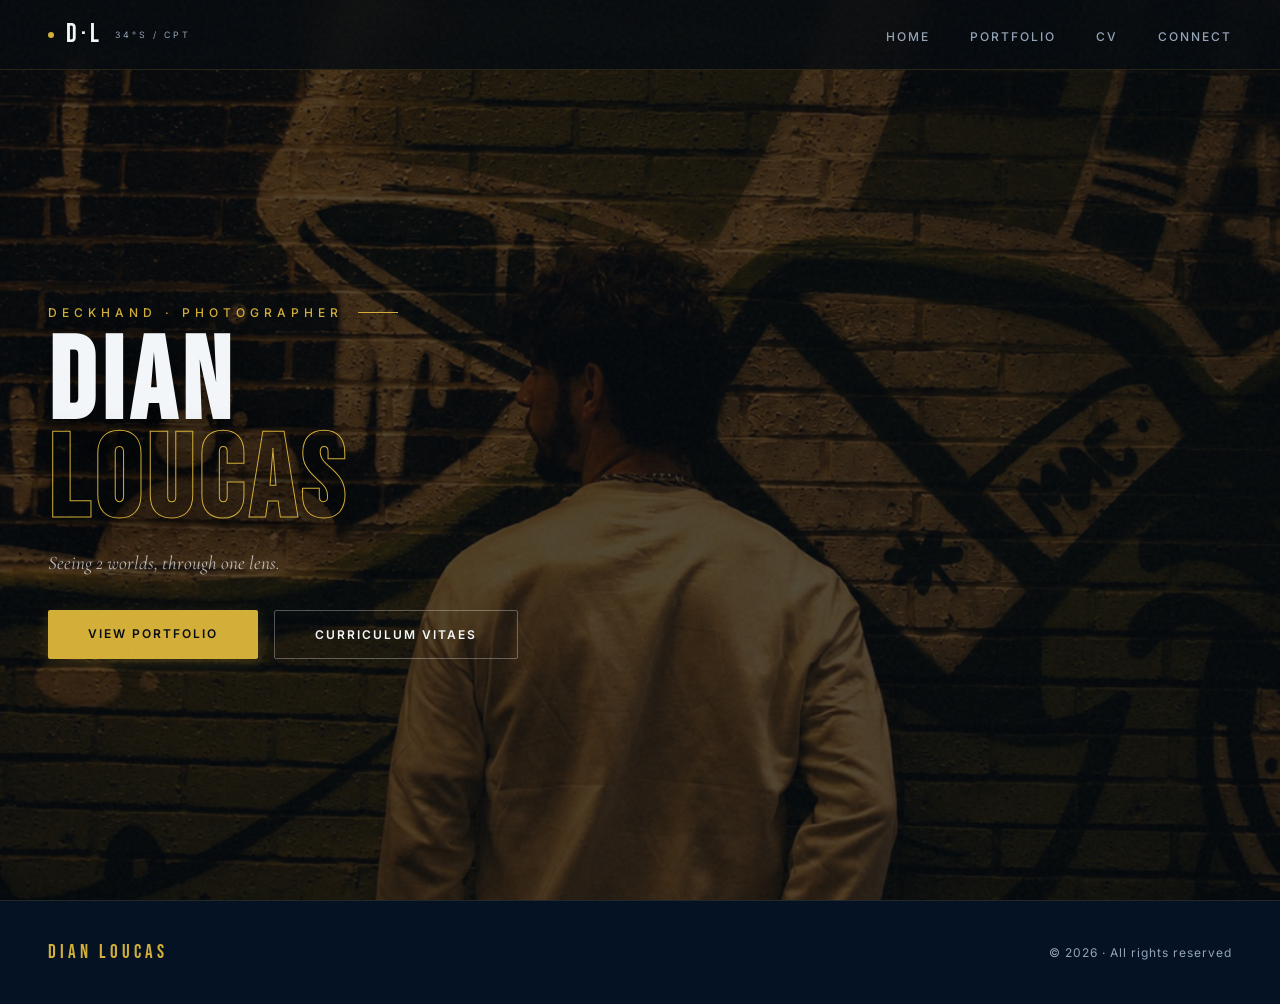
<file: index.html>
<!DOCTYPE html>
<html lang="en">
   <head>
      <meta charset="UTF-8" />
      <meta name="viewport" content="width=device-width, initial-scale=1.0" />
      <meta name="description" content="Official website of Dian Loucas. South African deckhand and photographer specializing in capturing life at sea and visual storytelling." />
      <meta name="keywords" content="Dian Loucas, Dian Loucas photographer, Dian Loucas deckhand, Cape Town photographer" />
      <meta name="robots" content="index, follow" />
      <title>Dian Loucas | Deckhand & Photographer</title>
      <link
         href="https://fonts.googleapis.com/css2?family=Bebas+Neue&family=Cormorant+Garamond:ital,wght@0,300;0,400;0,600;1,300;1,400&family=Inter:wght@300;400;500;600&display=swap"
         rel="stylesheet"
      />
      <link rel="stylesheet" href="css/styles.css" />
   </head>
   <body>
      <nav>
         <a
            href="index.html"
            class="nav-name"
            style="display: inline-flex; align-items: center; gap: 12px"
         >
            D·L
            <span
               style="
                  font-family: 'Inter', sans-serif;
                  font-size: 0.55rem;
                  letter-spacing: 3px;
                  color: var(--text-light);
                  font-weight: 400;
               "
               >34°S / CPT</span
            >
         </a>
         
         <ul class="nav-links desktop-nav">
            <li><a href="index.html" class="nav-btn">Home</a></li>
            <li><a href="portfolio.html" class="nav-btn">Portfolio</a></li>
            <li><a href="cv.html" class="nav-btn">CV</a></li>
            <li><a href="connect.html" class="nav-btn">Connect</a></li>
         </ul>

         <button class="hamburger" aria-label="Toggle Navigation" aria-expanded="false">
            <span class="bar"></span>
            <span class="bar"></span>
            <span class="bar"></span>
         </button>
      </nav>

      <div class="mobile-nav-panel">
         <ul class="mobile-links">
            <li><a href="index.html">Home</a></li>
            <li><a href="portfolio.html">Portfolio</a></li>
            <li><a href="cv.html">CV</a></li>
            <li><a href="connect.html">Connect</a></li>
         </ul>
      </div>

      <section class="hero" id="home">
         <img
            class="hero-bg"
            src="images/HeroBG.jpg"
            alt=""
            aria-hidden="true"
         />

         <div class="hero-overlay"></div>

         <div class="hero-wrapper">
            <div class="hero-content">
               <p class="hero-eyebrow">Deckhand · Photographer</p>
               <h1 class="hero-name">DIAN<br /><span>LOUCAS</span></h1>
               <p class="hero-tagline">Seeing 2 worlds, through one lens.</p>
               <div class="hero-cta-row">
                  <a href="portfolio.html" class="btn btn-primary">View Portfolio</a>
                  <a href="cv.html" class="btn btn-outline">Curriculum Vitaes</a>
               </div>
            </div>
         </div>
      </section>

      <footer>
         <span class="footer-name">DIAN LOUCAS</span>
         <span class="footer-copy">© 2026 · All rights reserved</span>
      </footer>

      <script src="js/main.js"></script>
   </body>
</html>
</file>
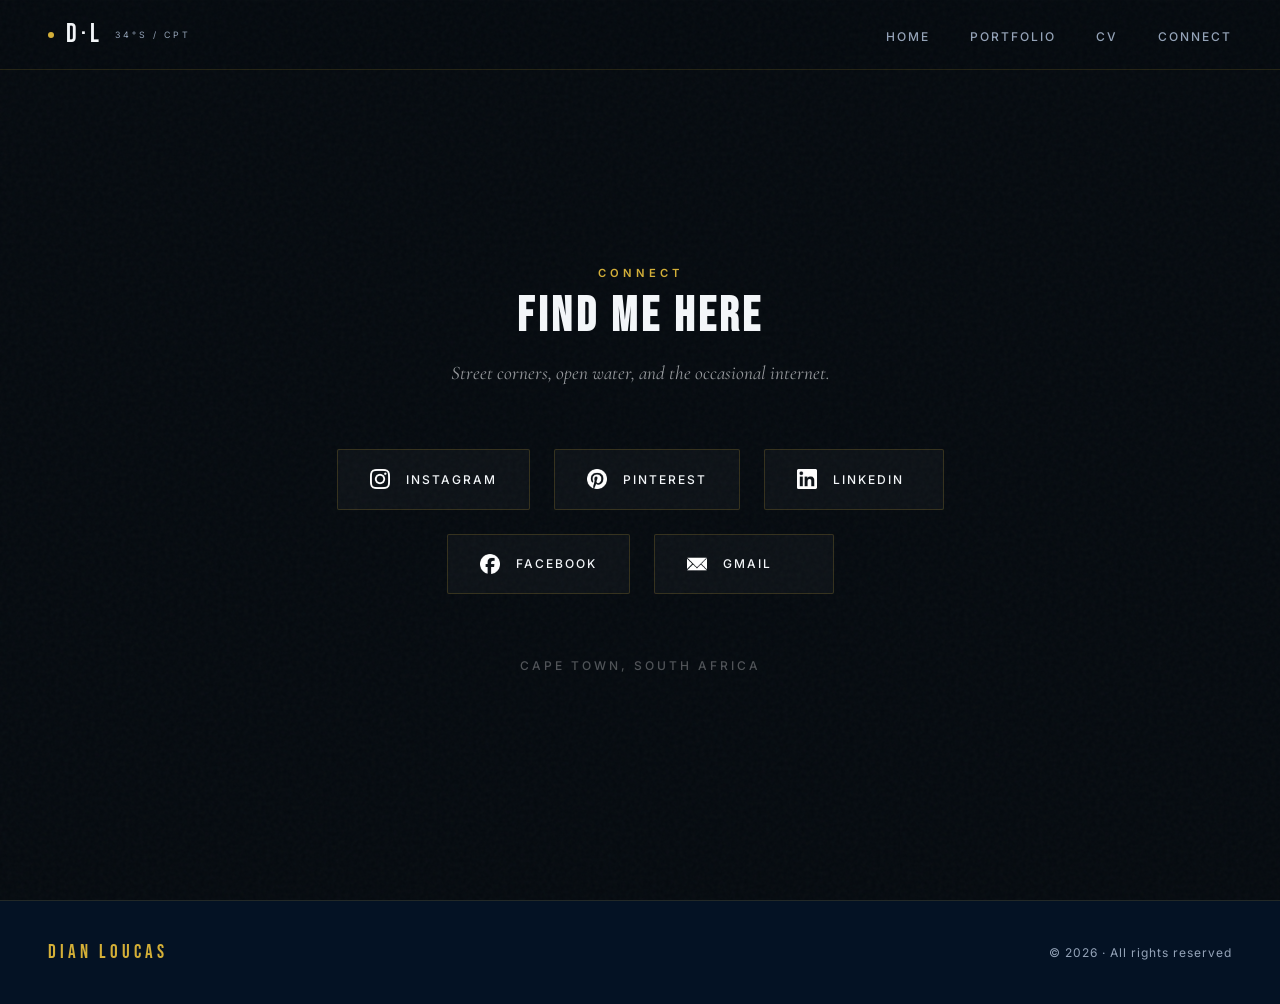
<file: connect.html>
<!DOCTYPE html>
<html lang="en">
   <head>  
      <script>
         // If the server mistakenly serves this page at the root domain (/), instantly redirect to the homepage
         if (window.location.pathname === "/" || window.location.pathname === "") {
            window.location.replace("/index.html");
         }
      </script>
      <meta charset="UTF-8" />
      <meta name="viewport" content="width=device-width, initial-scale=1.0" />
      <title>Connect | Dian Loucas</title>
      <link
         href="https://fonts.googleapis.com/css2?family=Bebas+Neue&family=Cormorant+Garamond:ital,wght@0,300;0,400;0,600;1,300;1,400&family=Inter:wght@300;400;500;600&display=swap"
         rel="stylesheet"
      />
      <link rel="stylesheet" href="css/styles.css" />
   </head>
   <body>
      <nav>
         <a
            href="index.html"
            class="nav-name"
            style="display: inline-flex; align-items: center; gap: 12px"
         >
            D·L
            <span
               style="
                  font-family: 'Inter', sans-serif;
                  font-size: 0.55rem;
                  letter-spacing: 3px;
                  color: var(--text-light);
                  font-weight: 400;
               "
               >34°S / CPT</span
            >
         </a>
         
         <ul class="nav-links desktop-nav">
            <li><a href="index.html" class="nav-btn">Home</a></li>
            <li><a href="portfolio.html" class="nav-btn">Portfolio</a></li>
            <li><a href="cv.html" class="nav-btn">CV</a></li>
            <li><a href="connect.html" class="nav-btn">Connect</a></li>
         </ul>

         <button class="hamburger" aria-label="Toggle Navigation" aria-expanded="false">
            <span class="bar"></span>
            <span class="bar"></span>
            <span class="bar"></span>
         </button>
      </nav>

      <div class="mobile-nav-panel">
         <ul class="mobile-links">
            <li><a href="index.html">Home</a></li>
            <li><a href="portfolio.html">Portfolio</a></li>
            <li><a href="cv.html">CV</a></li>
            <li><a href="connect.html">Connect</a></li>
         </ul>
      </div>

      <section
         id="socials"
         style="
            padding-top: 150px;
            min-height: 100vh;
            display: flex;
            flex-direction: column;
            justify-content: center;
         "
      >
         <div style="max-width: 700px; margin: 0 auto; width: 100%">
            <span
               class="section-eyebrow"
               style="display: block; margin-bottom: 0.5rem"
               >Connect</span
            >
            <h2
               style="
                  font-family: 'Bebas Neue', sans-serif;
                  font-size: 3rem;
                  letter-spacing: 4px;
                  color: var(--white);
               "
            >
               FIND ME HERE
            </h2>
            <p class="social-subtitle">
               Street corners, open water, and the occasional internet.
            </p>
            <div class="socials-grid">
               <a
                  href="https://instagram.com/dian.loucas"
                  target="_blank"
                  class="social-card"
               >
                  <img
                     src="images/instagram-icon.png"
                     alt="Instagram"
                     style="width: 20px; height: 20px; object-fit: contain"
                  />
                  <span class="social-label">Instagram</span>
               </a>
               <a
                  href="https://pinterest.com/dianlcs"
                  target="_blank"
                  class="social-card"
               >
                  <img
                     src="images/pinterest-icon.png"
                     alt="Pinterest"
                     style="width: 20px; height: 20px; object-fit: contain"
                  />
                  <span class="social-label">Pinterest</span>
               </a>
               <a
                  href="https://www.linkedin.com/in/dianloucas"
                  target="_blank"
                  class="social-card"
               >
                  <img
                     src="images/linkedin-icon.png"
                     alt="LinkedIn"
                     style="width: 20px; height: 20px; object-fit: contain"
                  />
                  <span class="social-label">LinkedIn</span>
               </a>
			   <a
                  href="https://facebook.com/share/17wFtAhbM7/?mibextid=wwXlfr"
                  target="_blank"
                  class="social-card"
               >
                  <img
                     src="images/facebook-icon.png"
                     alt="Facebook"
                     style="width: 20px; height: 20px; object-fit: contain"
                  />
                  <span class="social-label">Facebook</span>
               </a>
               <a href="https://mail.google.com/mail/?view=cm&fs=1&to=dian.loucas@gmail.com"
                  target="_blank"
                  rel="noopener noreferrer"
                  class="social-card"
               >
                  <img
                     src="images/gmail-icon.png"
                     alt="Gmail"
                     style="width: 20px; height: 20px; object-fit: contain"
                  />
                  <span class="social-label">Gmail</span>
               </a>
            </div>
            <p
               style="
                  font-size: 0.75rem;
                  letter-spacing: 3px;
                  color: rgba(247, 249, 252, 0.3);
                  text-transform: uppercase;
                  font-weight: 500;
               "
            >
               Cape Town, South Africa
            </p>
         </div>
      </section>

      <footer>
         <span class="footer-name">DIAN LOUCAS</span>
         <span class="footer-copy">© 2026 · All rights reserved</span>
      </footer>
   <script src="js/main.js"></script>
   </body>
</html>
</file>
<file: css/styles.css>
*,
                *::before,
                *::after {
                        box-sizing: border-box;
                        margin: 0;
                        padding: 0;
                }

                :root {
                        /* Nautical Theme Palette */
                        --black: #050A0F;
                        --concrete: #121A22;
                        --mid: #1A2634;
                        --dust: #6B7A8A;
                        --white: #F4F7FA;
                        --salt: #E2E8F0;
                        --navy: #09203F;
                        --navy-deep: #041224;
                        --rope: #D4AF37; /* Brass / Maritime Gold */
                        --rope-light: #EEDB92;
                        --text-light: #94A3B8;
                }

                html {
                        scroll-behavior: smooth;
                }

                body {
                        font-family: 'Inter', sans-serif;
                        background: var(--black);
                        color: var(--white);
                        overflow-x: hidden;
                        position: relative;
                }

                /* 35mm Film Grain Effect Overlay */
                body::after {
                        content: '';
                        position: fixed;
                        inset: 0;
                        z-index: 9999;
                        background-image: url("data:image/svg+xml,%3Csvg viewBox='0 0 256 256' xmlns='http://www.w3.org/2000/svg'%3E%3Cfilter id='noise'%3E%3CfeTurbulence type='fractalNoise' baseFrequency='0.8' numOctaves='3' stitchTiles='stitch'/%3E%3C/filter%3E%3Crect width='100%25' height='100%25' filter='url(%23noise)' opacity='0.035'/%3E%3C/svg%3E");
                        pointer-events: none;
                }

                /* NAV */
                nav {
                        position: fixed;
                        top: 0;
                        left: 0;
                        right: 0;
                        z-index: 100;
                        display: flex;
                        justify-content: space-between;
                        align-items: center;
                        padding: 1.2rem 3rem;
                        background: rgba(5, 10, 15, 0.85);
                        backdrop-filter: blur(12px);
                        -webkit-backdrop-filter: blur(12px);
                        border-bottom: 1px solid rgba(212, 175, 55, 0.15); /* Subtle brass line */
                }

                .nav-name {
                        font-family: 'Bebas Neue', sans-serif;
                        font-size: 1.6rem;
                        letter-spacing: 4px;
                        color: var(--white);
                        text-decoration: none;
                        display: flex;
                        align-items: center;
                        gap: 10px;
                }
                
                /* Subtle compass/helm dot next to logo */
                .nav-name::before {
                        content: '';
                        display: block;
                        width: 6px;
                        height: 6px;
                        background: var(--rope);
                        border-radius: 50%;
                }

                .nav-links {
                        display: flex;
                        align-items: center;
                        gap: 2.5rem;
                        list-style: none;
                }

                .nav-links a {
                        font-size: 0.75rem;
                        letter-spacing: 2px;
                        text-transform: uppercase;
                        color: var(--text-light);
                        text-decoration: none;
                        transition: color 0.2s;
                        font-weight: 500;
                }

                .nav-links a:hover {
                        color: var(--rope);
                }

                /* TOP RIGHT BUTTONS */
                .nav-btn:hover {
                        background: var(--rope);
                        color: var(--black) !important;
                        padding: 0.6rem 1.4rem;
                        border-radius: 2px;
                        font-weight: 600 !important;
                        border: 1px solid var(--rope);
                        transition: all 0.3s ease !important;
                        box-shadow: 0 4px 15px rgba(212, 175, 55, 0.15);
                }
                /* HERO */
                .hero {
                        min-height: 100vh;
                        display: flex;
                        flex-direction: column;
                        justify-content: center;
                        padding: 8rem 3rem 4rem;
                        position: relative;
                        overflow: hidden;
                }

                /* Update this specific block in your CSS */
.hero-bg {
    position: absolute;
    inset: 0;

    width: 100%;
    height: 100%;

    object-fit: cover;
    object-position: center;

    z-index: 0;
}

/* Optional: Add a dark overlay so your text remains readable over the photo */
.hero-bg::before {
    content: '';
    position: absolute;
    inset: 0;
    background: rgba(5, 10, 15, 0.7); /* Adjust the 0.7 to make it darker or lighter */
    z-index: 1;
}

                .hero-wrapper {
                        position: relative;
                        z-index: 2;
                        display: flex;
                        align-items: center;
                        justify-content: space-between;
                        gap: 2rem;
                        width: 100%;
                        max-width: 1280px;
                        margin: 0 auto;
                }
				.hero-overlay {

    position: absolute;
    inset: 0;

    background: rgba(5,10,15,.7);

    z-index: 1;

}

                .hero-content {
                        flex: 1;
                        max-width: 650px;
                }

                .hero-photo {
                        flex-shrink: 0;
                        width: min(350px, 30vw); 
                        display: flex;
                        justify-content: center;
                        align-items: center;
                        position: relative;
                }

                .hero-photo img {
                        width: 100%;
                        max-width: none;
                        height: auto;
                        object-fit: cover;
                        object-position: center;
                        display: block;
                        /* Highly blended radial mask for seamless integration */
                        -webkit-mask-image: radial-gradient(circle at 50% 40%, black 35%, rgba(0,0,0,0.5) 60%, transparent 80%);
                        mask-image: radial-gradient(circle at 50% 40%, black 35%, rgba(0,0,0,0.5) 60%, transparent 80%);
                        filter: drop-shadow(0 0 30px rgba(9, 32, 63, 0.8)) saturate(1.1) contrast(1.05);
                        opacity: 0.95;
                        position: relative;
                        z-index: 2;
                }

                .hero-eyebrow {
                        font-size: 0.75rem;
                        letter-spacing: 5px;
                        text-transform: uppercase;
                        color: var(--rope);
                        margin-bottom: 1rem;
                        font-weight: 500;
                        display: flex;
                        align-items: center;
                        gap: 15px;
                }
                
                .hero-eyebrow::after {
                        content: '';
                        height: 1px;
                        width: 40px;
                        background: var(--rope);
                }

                .hero-name {
                        font-family: 'Bebas Neue', sans-serif;
                        font-size: clamp(4rem, 9vw, 7.5rem);
                        line-height: 0.85;
                        letter-spacing: 6px;
                        color: var(--white);
                        margin-bottom: 1rem;
                        text-shadow: 0 10px 30px rgba(0,0,0,0.5);
                }

                .hero-name span {
                        color: transparent;
                        -webkit-text-stroke: 1px var(--rope);
                }

                .hero-tagline {
                        font-family: 'Cormorant Garamond', serif;
                        font-size: 1.2rem;
                        font-style: italic;
                        color: rgba(244, 247, 250, 0.7);
                        margin-bottom: 2rem;
                        max-width: 450px;
                        line-height: 1.6;
                }

                .hero-cta-row {
                        display: flex;
                        gap: 1rem;
                        flex-wrap: wrap;
                }

                .btn {
                        border-radius: 2px;
                        font-size: 0.75rem;
                        letter-spacing: 2px;
                        text-transform: uppercase;
                        padding: 1rem 2.5rem;
                        text-decoration: none;
                        cursor: pointer;
                        border: none;
                        transition: all 0.3s ease;
                        font-family: 'Inter', sans-serif;
                        font-weight: 600;
                }

                .btn-primary {
                        background: var(--rope);
                        color: var(--black);
                        box-shadow: 0 4px 15px rgba(212, 175, 55, 0.2);
                }

                .btn-primary:hover {
                        background: var(--rope-light);
                        transform: translateY(-2px);
                }

                .btn-outline {
                        background: transparent;
                        color: var(--white);
                        border: 1px solid rgba(255, 255, 255, 0.3);
                }

                .btn-outline:hover {
                        border-color: var(--rope);
                        color: var(--rope);
                        background: rgba(212, 175, 55, 0.05);
                }

                /* HORIZON DIVIDER */
                .horizon {
                        height: 80px;
                        width: 100%;
                        position: relative;
                        background: linear-gradient(to bottom, var(--black), var(--white));
                        display: flex;
                        align-items: center;
                        justify-content: center;
                }

                .horizon-line {
                        position: absolute;
                        top: 50%;
                        left: 0;
                        right: 0;
                        height: 1px;
                        background: linear-gradient(90deg, transparent, var(--rope), transparent);
                        transform: translateY(-50%);
                        opacity: 0.6;
                }

                .horizon-label {
                        position: relative;
                        font-family: 'Bebas Neue', sans-serif;
                        font-size: 0.8rem;
                        letter-spacing: 8px;
                        background: var(--black);
                        padding: 0.5rem 2rem;
                        color: var(--rope);
                        border: 1px solid rgba(212, 175, 55, 0.4);
                        z-index: 2;
                }

                /* PORTFOLIO SECTION */
                #portfolio {
                        background: var(--navy-deep);
                        padding: 6rem 3rem;
                        position: relative;
                }

                #portfolio::before {
                        content: '';
                        position: absolute;
                        top: 0; left: 0; right: 0; bottom: 0;
                        background-image: linear-gradient(rgba(255,255,255,0.015) 1px, transparent 1px);
                        background-size: 100% 40px;
                        pointer-events: none;
                }

          

                .section-header {
                        margin-bottom: 3.5rem;
                        position: relative;
                        z-index: 2;
                }

                .section-eyebrow {
                        font-size: 0.7rem;
                        letter-spacing: 4px;
                        text-transform: uppercase;
                        color: var(--rope);
                        margin-bottom: 0.8rem;
                        display: block;
                        font-weight: 600;
                }

                .section-title-dark {
                        font-family: 'Bebas Neue', sans-serif;
                        font-size: clamp(3rem, 6vw, 4.5rem);
                        letter-spacing: 4px;
                        color: var(--white);
                        text-shadow: 0 4px 10px rgba(0,0,0,0.3);
                }

                .portfolio-tabs {
                        display: flex;
                        gap: 1rem;
                        margin-bottom: 3rem;
                        border-bottom: 1px solid rgba(255, 255, 255, 0.1);
                        position: relative;
                        z-index: 2;
                }

                .ptab {
                        font-size: 0.75rem;
                        letter-spacing: 3px;
                        text-transform: uppercase;
                        padding: 1rem 1.5rem;
                        background: none;
                        border: none;
                        cursor: pointer;
                        color: var(--text-light);
                        border-bottom: 2px solid transparent;
                        margin-bottom: -1px;
                        transition: all 0.3s ease;
                        font-family: 'Inter', sans-serif;
                        font-weight: 500;
                }

                .ptab.active {
                        color: var(--rope);
                        border-bottom-color: var(--rope);
                }

                .photo-grid {
                        columns: 3;
                        column-gap: 12px;
                        position: relative;
                        z-index: 2;
                }

                .photo-grid.hidden {
                        display: none;
                }

                .photo-item {
                        break-inside: avoid;
                        margin-bottom: 12px;
                        position: relative;
                        overflow: hidden;
                        background: var(--black);
                        cursor: pointer;
                        border: 1px solid rgba(255,255,255,0.05);
                }

                /* Street/Digicam Photography Style Processing */
                .photo-thumb {
    position: relative;
    overflow: hidden;
    cursor: pointer;
}

.photo-thumb img {
    display: block;
    width: 100%;
    transition: transform .35s ease;
}

.photo-overlay {
    position: absolute;
    left: 0;
    right: 0;
    bottom: 0;

    background: rgba(20,20,20,.88);
    color: white;

    padding: 18px;

    transform: translateY(100%);
    transition: transform .35s ease;
}

.photo-thumb:hover .photo-overlay {
    transform: translateY(0);
}

.photo-thumb:hover img {
    transform: scale(1.05);
}

.photo-overlay h3 {
    margin: 0 0 8px;
    font-size: 1rem;
}

.photo-overlay p {
    margin: 0;
    font-size: .9rem;
    line-height: 1.5;
}

                /* CV SECTION */
                #cv {
                        background: var(--white);
                        padding: 6rem 3rem;
                        position: relative;
                }
                
                #cv::before {
                        content: '';
                        position: absolute;
                        top: 0; left: 0; right: 0; height: 10px;
                        background: var(--rope);
                }

                .section-title-light {
                        font-family: 'Cormorant Garamond', serif;
                        font-size: clamp(3rem, 6vw, 4.5rem);
                        font-weight: 400;
                        color: var(--navy);
                        letter-spacing: 1px;
                        line-height: 1;
                }

                .section-eyebrow-light {
                        font-size: 0.7rem;
                        letter-spacing: 4px;
                        text-transform: uppercase;
                        color: var(--rope);
                        margin-bottom: 0.8rem;
                        display: block;
                        font-family: 'Inter', sans-serif;
                        font-weight: 600;
                }

                .cv-tabs {
                        display: flex;
                        gap: 1rem;
                        margin-bottom: 3.5rem;
                        border-bottom: 2px solid var(--salt);
                }

                .cvtab {
                        font-size: 0.75rem;
                        letter-spacing: 2px;
                        text-transform: uppercase;
                        padding: 1rem 2rem;
                        background: none;
                        border: none;
                        cursor: pointer;
                        color: #888;
                        border-bottom: 2px solid transparent;
                        margin-bottom: -2px;
                        transition: all 0.3s ease;
                        font-family: 'Inter', sans-serif;
                        font-weight: 600;
                }

                .cvtab.active {
                        color: var(--navy);
                        border-bottom-color: var(--navy);
                }

                .cvtab.maritime.active {
                        color: var(--navy);
                        border-bottom-color: var(--rope);
                }

                .cv-panel {
                        display: none;
                        animation: fadeIn 0.4s ease forwards;
                }

                @keyframes fadeIn {
                        from { opacity: 0; transform: translateY(10px); }
                        to { opacity: 1; transform: translateY(0); }
                }

                .cv-panel.active {
                        display: block;
                }

                /* Maritime CV Gallery */
                .cv-gallery {
                        display: flex;
                        justify-content: center;
                        align-items: flex-start;
                        gap: 3rem;
                        margin-top: 2rem;
                        background: #FAFCFF;
                        padding: 3rem;
                        border: 1px solid var(--salt);
                        border-radius: 4px;
                        box-shadow: 0 20px 50px rgba(9, 32, 63, 0.05);
                }

                .main-cv {
    width: 760px;
    max-width: 100%;
    flex-shrink: 0;
}

.cv-pages {
    display: flex;
    gap: 20px;
    justify-content: center;
    align-items: flex-start;
    flex-wrap: wrap;
}

.cv-pages img {
    width: calc(50% - 10px);
    border-radius: 2px;
    cursor: pointer;
    transition: all 0.4s ease;
    box-shadow: 0 15px 35px rgba(9, 32, 63, 0.1);
    border: 1px solid var(--salt);
}

.cv-pages img:hover {
    transform: translateY(-5px);
    box-shadow: 0 25px 45px rgba(9, 32, 63, 0.15);
    border-color: var(--rope);
}

.cv-pages img:only-child {
    width: 100%;
    max-width: 420px;
}

                .cert-grid {
                        display: grid;
                        grid-template-columns: repeat(3, 100px);
                        gap: 15px;
                        align-content: start;
                }

                .cert-grid img {
                        width: 100%;
                        aspect-ratio: 1/1.4;
                        object-fit: cover;
                        border-radius: 2px;
                        cursor: pointer;
                        transition: all 0.3s ease;
                        box-shadow: 0 8px 20px rgba(9, 32, 63, 0.08);
                        border: 1px solid var(--salt);
                }

                .cert-grid img:nth-child(odd) { transform: rotate(-2deg); }
                .cert-grid img:nth-child(even) { transform: rotate(2deg); }

                .cert-grid img:hover {
                        transform: scale(1.15) rotate(0deg);
                        z-index: 10;
                        box-shadow: 0 15px 30px rgba(9, 32, 63, 0.15);
                        border-color: var(--rope);
                }

                .cv-download {
                        display: inline-flex;
                        align-items: center;
                        justify-content: center;
                        gap: 0.5rem;
                        margin-top: 1.5rem;
                        padding: 1rem 2rem;
                        border-radius: 2px;
                        background: var(--navy);
                        color: var(--white);
                        text-decoration: none;
                        font-size: 0.75rem;
                        letter-spacing: 2px;
                        text-transform: uppercase;
                        transition: all 0.3s ease;
                        font-weight: 600;
                }

                .cv-download:hover {
                        background: var(--rope);
                        color: var(--black);
                }

                /* SOCIALS SECTION */
                #socials {
                        background: var(--black);
                        padding: 7rem 3rem;
                        text-align: center;
                        border-top: 1px solid rgba(255,255,255,0.05);
                }

                .social-subtitle {
                        font-family: 'Cormorant Garamond', serif;
                        font-style: italic;
                        font-size: 1.2rem;
                        color: rgba(247, 249, 252, 0.6);
                        margin-top: 1rem;
                        margin-bottom: 4rem;
                }

                .socials-grid {
                        display: flex;
                        flex-wrap: wrap;
                        justify-content: center;
                        gap: 1.5rem;
                        max-width: 700px;
                        margin: 0 auto 4rem;
                }

                .social-card {
                        display: flex;
                        align-items: center;
                        gap: 1rem;
                        padding: 1.2rem 2rem;
                        border: 1px solid rgba(212, 175, 55, 0.2);
                        background: rgba(255, 255, 255, 0.03);
                        border-radius: 2px;
                        text-decoration: none;
                        transition: all 0.3s ease;
                        min-width: 180px;
                }

                .social-card:hover {
                        background: rgba(212, 175, 55, 0.08);
                        border-color: var(--rope);
                        transform: translateY(-5px);
                }

                .social-label {
                        font-size: 0.75rem;
                        letter-spacing: 2px;
                        text-transform: uppercase;
                        color: var(--white);
                        font-family: 'Inter', sans-serif;
                        font-weight: 500;
                }

                /* FOOTER */
                footer {
                        background: var(--navy-deep);
                        padding: 2.5rem 3rem;
                        display: flex;
                        justify-content: space-between;
                        align-items: center;
                        border-top: 1px solid rgba(212, 175, 55, 0.15);
                        flex-wrap: wrap;
                        gap: 1rem;
                }

                .footer-name {
                        font-family: 'Bebas Neue', sans-serif;
                        letter-spacing: 4px;
                        color: var(--rope);
                        font-size: 1.2rem;
                }

                .footer-copy {
                        font-size: 0.75rem;
                        color: var(--text-light);
                        letter-spacing: 1px;
                }

                /* Lightbox */
                .lightbox{

    position:fixed;

    inset:0;

    background:rgba(0,0,0,.94);

    display:flex;

    justify-content:center;

    align-items:center;

    opacity:0;

    visibility:hidden;

    transition:.3s;

    z-index:99999;

}

.lightbox.show{

    opacity:1;

    visibility:visible;

}

.lightbox img{

    max-width:90vw;

    max-height:90vh;

    border-radius:6px;

    object-fit:contain;

    transform:scale(.92);

    transition:.3s;

}

.lightbox.show img{

    transform:scale(1);

}

.lightbox-close{

    position:absolute;

    top:30px;

    right:40px;

    color:white;

    font-size:50px;

    cursor:pointer;

    user-select:none;

}

                /* Responsive */
                @media (max-width: 1000px) {
                        .hero-wrapper {
                                flex-direction: column;
                                text-align: center;
                                padding-top: 2rem;
                        }

                        .hero-eyebrow {
                                justify-content: center;
                        }

                        .hero-eyebrow::after {
                                display: none;
                        }

                        .hero-tagline {
                                margin: 0 auto 2rem;
                        }

                        .hero-cta-row {
                                justify-content: center;
                        }

                        .cv-gallery {
                                flex-direction: column;
                                align-items: center;
                        }
                }

                @media (max-width: 640px) {
                        nav {
                                padding: 1rem;
                        }

                        .nav-links {
                                gap: 0.6rem;
                        }

                        .nav-links a {
                                font-size: 0.62rem;
                                letter-spacing: 1px;
                        }

                        /* Hide the small "34°S / CPT" subtitle to make room for all 4 nav links */
                        .nav-name span {
                                display: none;
                        }

                        .photo-grid {
                                columns: 2;
                        }
                        
                        .cert-grid {
                                grid-template-columns: repeat(3, 1fr);
                        }

                        /* Prevent fixed-width CV image/cert grid from overflowing narrow screens */
                        .cv-gallery {
                                padding: 1.5rem;
                                width: 100%;
                        }

                        .main-cv {
    width: 100%;
    max-width: 900px;
}

.cv-pages {
    flex-direction: column;
}

.cv-pages img {
    width: 100%;
}

                        #cv,
                        #portfolio,
                        #socials {
                                padding-left: 1.25rem;
                                padding-right: 1.25rem;
                        }
                }

                @media (max-width: 400px) {
                        .nav-links {
                                gap: 0.4rem;
                        }

                        .nav-links a {
                                font-size: 0.55rem;
                                letter-spacing: 0.5px;
                        }
                }
/* MOBILE NAVIGATION - HAMBURGER & PANEL */
.hamburger {
        display: none;
        flex-direction: column;
        gap: 5px;
        background: transparent;
        border: none;
        cursor: pointer;
        z-index: 1001; /* Stays above the glass panel */
        padding: 5px;
}

.hamburger .bar {
        width: 25px;
        height: 2px;
        background-color: var(--white);
        transition: all 0.3s ease;
}

/* Hamburger Animation States */
.hamburger.active .bar:nth-child(1) {
        transform: translateY(7px) rotate(45deg);
}
.hamburger.active .bar:nth-child(2) {
        opacity: 0;
}
.hamburger.active .bar:nth-child(3) {
        transform: translateY(-7px) rotate(-45deg);
}

.mobile-nav-panel {
        position: fixed;
        top: 0;
        right: -100%; /* Hides panel off-screen initially */
        width: 100%;
        height: 100vh;
        background: rgba(5, 10, 15, 0.95);
        backdrop-filter: blur(15px);
        -webkit-backdrop-filter: blur(15px);
        z-index: 1000;
        display: flex;
        align-items: center;
        justify-content: center;
        transition: right 0.4s cubic-bezier(0.77, 0, 0.175, 1);
}

.mobile-nav-panel.open {
        right: 0; /* Slides panel in */
}

.mobile-links {
        list-style: none;
        text-align: center;
        display: flex;
        flex-direction: column;
        gap: 2.5rem;
}

.mobile-links a {
        font-family: 'Bebas Neue', sans-serif;
        font-size: 2.5rem;
        letter-spacing: 4px;
        color: var(--white);
        text-decoration: none;
        transition: color 0.3s ease;
}

.mobile-links a:hover {
        color: var(--rope);
}

body.no-scroll {
        overflow: hidden; /* Prevents background scrolling when menu is open */
}

/* Changed breakpoint to 768px for Tablet & Mobile Support */
@media (max-width: 768px) {
        .desktop-nav {
                display: none !important;
        }
        .hamburger {
                display: flex !important;
        }
        /* Ensure the logo name displays cleanly next to the hamburger */
        .nav-name span {
                display: inline-flex !important; 
        }
}
</file>
